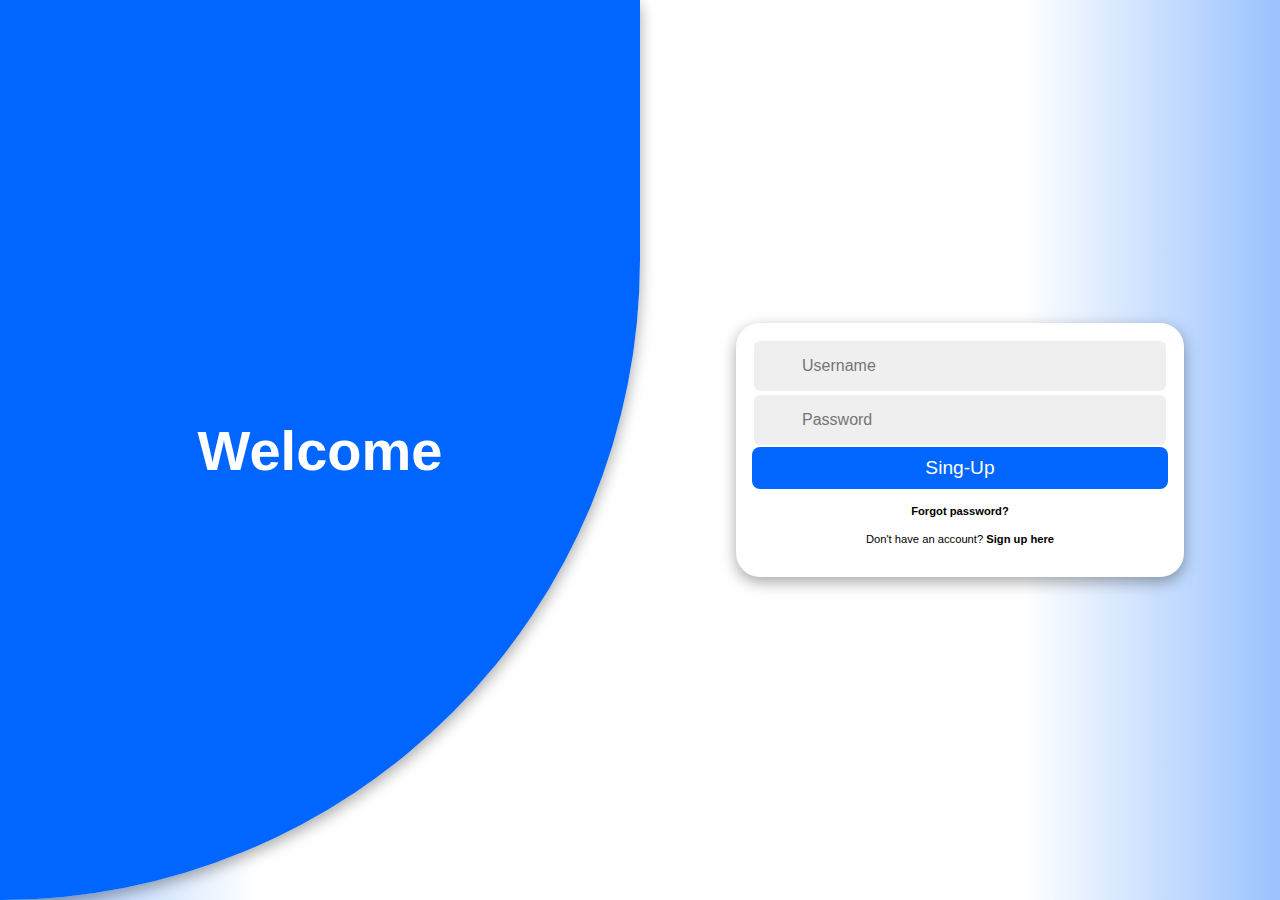
<file: userregister.html>
<!DOCTYPE html>
<html lang="en">
	<head>
		<title>SIGN</title>
		<link rel="website icon" type="png" href="./img/icon.png">
		<meta charset="UTF-8">
		<meta name="viewport" content="width=device-width, initial-scale=1.0">
		<style>
			:root {
				--primary-color: #0066ff;
				--secondary-color: #0066ff;
				--black: #000000;
				--white: #ffffff;
				--gray: #efefef;
				--gray-2: #757575;

				--facebook-color: #4267B2;
				--google-color: #DB4437;
				--twitter-color: #1DA1F2;
				--insta-color: #E1306C;
			}

			@import url('https://fonts.googleapis.com/css2?family=Poppins:wght@200;300;400;500;600&display=swap');

			* {
				font-family: 'Poppins', sans-serif;
				margin: 0;
				padding: 0;
				box-sizing: border-box;
			}

			html,
			body {
				background: rgb(0,102,255);
				background: linear-gradient(270deg, rgba(0,102,255,1) -30%, rgba(255,255,255,1) 20%, rgba(255,255,255,1) 80%, rgba(0,102,255,1) 130%);
				height: 100vh;
				overflow: hidden;
			}

			.container {
				position: relative;
				min-height: 100vh;
				overflow: hidden;
			}

			.row {
				display: flex;
				flex-wrap: wrap;
				height: 100vh;
			}

			.col {
				width: 50%;
			}

			.align-items-center {
				display: flex;
				align-items: center;
				justify-content: center;
				text-align: center;
			}

			.form-wrapper {
				width: 100%;
				max-width: 28rem;
			}

			.form {
				padding: 1rem;
				background-color:
					var(--white);
				border-radius: 1.5rem;
				width: 100%;
				box-shadow: rgba(0, 0, 0, 0.35) 0px 5px 15px;
				transform: scale(0);
				transition: .5s ease-in-out;
				transition-delay: 1s;
			}

			.input-group {
				position: relative;
				width: 100%;
				margin: 1rem 0;
			}

			.input-group i {
				position: absolute;
				top: 50%;
				left: 1rem;
				transform: translateY(-50%);
				font-size: 1.4rem;
				color: var(--gray-2);
			}

			.input-group input {
				width: 100%;
				padding: 1rem 3rem;
				font-size: 1rem;
				background-color: var(--gray);
				border-radius: .5rem;
				border: 0.125rem solid var(--white);
				outline: none;
			}

			.input-group input:focus {
				border: 0.125rem solid var(--primary-color);
			}
			.input-group2 input {
				width: 100%;
				padding: 1rem 3rem;
				font-size: 1rem;
				background-color: var(--gray);
				border-radius: .5rem;
				border: 0.125rem solid var(--white);
				outline: none;
			}

			.input-group2 input:focus {
				border: 0.125rem solid var(--secondary-color);
			}

			.form button {
				cursor: pointer;
				width: 100%;
				border: none;
				padding: .6rem 0;
				border-radius: .5rem;
				background-color:
					var(--primary-color);
				color: var(--white);
				font-size: 1.2rem;
				outline: none;
			}
			input[type=submit] {
				cursor: pointer;
				width: 100%;
				border: none;
				padding: .6rem 0;
				border-radius: .5rem;
				background-color:
					var(--secondary-color);
				color: var(--white);
				font-size: 1.2rem;
				outline: none;
			}

			.form p {
				margin: 1rem 0;
				font-size: .7rem;
			}

			.flex-col {
				flex-direction: column;
			}

			.social-list {
				margin: 2rem 0;
				padding: 1rem;
				border-radius: 1.5rem;
				width: 100%;
				box-shadow: rgba(0, 0, 0, 0.35) 0px 5px 15px;
				transform: scale(0);
				transition: .5s ease-in-out;
				transition-delay: 1.2s;
			}

			.social-list>div {
				color: var(--white);
				margin: 0 .5rem;
				padding: .7rem;
				cursor: pointer;
				border-radius: .5rem;
				cursor: pointer;
				transform: scale(0);
				transition: .5s ease-in-out;
			}

			.social-list>div:nth-child(1) {
				transition-delay: 1.4s;
			}

			.social-list>div:nth-child(2) {
				transition-delay: 1.6s;
			}

			.social-list>div:nth-child(3) {
				transition-delay: 1.8s;
			}

			.social-list>div:nth-child(4) {
				transition-delay: 2s;
			}

			.social-list>div>i {
				font-size: 1.5rem;
				transition: .4s ease-in-out;
			}

			.social-list>div:hover i {
				transform: scale(1.5);
			}

			.facebook-bg {
				background-color: var(--facebook-color);
			}

			.google-bg {
				background-color: var(--google-color);
			}

			.twitter-bg {
				background-color: var(--twitter-color);
			}

			.insta-bg {
				background-color: var(--insta-color);
			}

			.pointer {
				cursor: pointer;
			}

			.container.sign-in .form.sign-in,
			.container.sign-in .social-list.sign-in,
			.container.sign-in .social-list.sign-in>div,
			.container.sign-up .form.sign-up,
			.container.sign-up .social-list.sign-up,
			.container.sign-up .social-list.sign-up>div {
				transform: scale(1);
			}

			.content-row {
				position: absolute;
				top: 0;
				left: 0;
				pointer-events: none;
				z-index: 6;
				width: 100%;
			}

			.text {
				margin: 4rem;
				color: var(--white);
			}

			.text h2 {
				font-size: 3.5rem;
				font-weight: 800;
				margin: 2rem 0;
				transition: 1s ease-in-out;
			}

			.text p {
				font-weight: 600;
				transition: 1s ease-in-out;
				transition-delay: .2s;
			}

			.img img {
				width: 30vw;
				transition: 1s ease-in-out;
				transition-delay: .4s;
			}

			.text.sign-in h2,
			.text.sign-in p,
			.img.sign-in img {
				transform: translateX(-250%);
			}

			.text.sign-up h2,
			.text.sign-up p,
			.img.sign-up img {
				transform: translateX(250%);
			}

			.container.sign-in .text.sign-in h2,
			.container.sign-in .text.sign-in p,
			.container.sign-in .img.sign-in img,
			.container.sign-up .text.sign-up h2,
			.container.sign-up .text.sign-up p,
			.container.sign-up .img.sign-up img {
				transform: translateX(0);
			}

			/* BACKGROUND */

			.container::before {
				content: "";
				position: absolute;
				top: 0;
				right: 0;
				height: 100vh;
				width: 300vw;
				transform: translate(35%, 0);
				background-image: linear-gradient(-45deg, var(--primary-color) 0%, var(--secondary-color) 100%);
				transition: 1s ease-in-out;
				z-index: 6;
				box-shadow: rgba(0, 0, 0, 0.35) 0px 5px 15px;
				border-bottom-right-radius: max(50vw, 50vh);
				border-top-left-radius: max(50vw, 50vh);
			}

			.container.sign-in::before {
				transform: translate(0, 0);
				right: 50%;
			}

			.container.sign-up::before {
				transform: translate(100%, 0);
				right: 50%;
			}

			/* RESPONSIVE */

			@media only screen and (max-width: 425px) {

				.container::before,
				.container.sign-in::before,
				.container.sign-up::before {
					height: 100vh;
					border-bottom-right-radius: 0;
					border-top-left-radius: 0;
					z-index: 0;
					transform: none;
					right: 0;
				}

				/* .container.sign-in .col.sign-up {
					transform: translateY(100%);
				} */

				.container.sign-in .col.sign-in,
				.container.sign-up .col.sign-up {
					transform: translateY(0);
				}

				.content-row {
					align-items: flex-start !important;
				}

				.content-row .col {
					transform: translateY(0);
					background-color: unset;
				}

				.col {
					width: 100%;
					position: absolute;
					padding: 2rem;
					background-color: var(--white);
					border-top-left-radius: 2rem;
					border-top-right-radius: 2rem;
					transform: translateY(100%);
					transition: 1s ease-in-out;
				}

				.row {
					align-items: flex-end;
					justify-content: flex-end;
				}

				.form,
				.social-list {
					box-shadow: none;
					margin: 0;
					padding: 0;
				}

				.text {
					margin: 0;
				}

				.text p {
					display: none;
				}

				.text h2 {
					margin: .5rem;
					font-size: 2rem;
				}
			}


			/* -- YouTube Link Styles -- */

			#source-link {
				top: 60px;
			}

			#source-link>i {
				color: rgb(94, 106, 210);
			}

			#yt-link {
				top: 10px;
			}

			#yt-link>i {
				color: rgb(219, 31, 106);

			}

			.meta-link {
				align-items: center;
				backdrop-filter: blur(3px);
				background-color: rgba(255, 255, 255, 0.05);
				border: 1px solid rgba(255, 255, 255, 0.1);
				border-radius: 6px;
				box-shadow: 2px 2px 2px rgba(0, 0, 0, 0.1);
				cursor: pointer;
				display: inline-flex;
				gap: 5px;
				left: 10px;
				padding: 10px 20px;
				position: fixed;
				text-decoration: none;
				transition: background-color 600ms, border-color 600ms;
				z-index: 10000;
			}

			.meta-link:hover {
				background-color: rgba(255, 255, 255, 0.1);
				border: 1px solid rgba(255, 255, 255, 0.2);
			}

			.meta-link>i,
			.meta-link>span {
				height: 20px;
				line-height: 20px;
			}

			.meta-link>span {
				color: white;
				font-family: "Rubik", sans-serif;
				transition: color 600ms;
			}
		</style>
	</head>

	<body>
		<div id="container" class="container">
			<!-- FORM SECTION -->
			<div class="row">
				<!-- SIGN UP -->
				<div class="col align-items-center flex-col sign-up">
					<div class="form-wrapper align-items-center">
						<div class="form sign-up">
							<form name="register" action="http://localhost/company/userregister.php" method="POST">
								<div class="input-group2">
									<i class='bx bxs-user'></i>
									<input type="text" name="name" placeholder="Username" required>
								</div>
								<div class="input-group2">
									<i class='bx bxs-lock-alt'></i>
									<input type="password" name="password" placeholder="Password" required>
								</div>
								<div class="input-group2">
									<i class='bx bxs-user'></i>
									<input type="text" name="Name" placeholder="Name" required>
								</div>
								<div class="input-group2">
									<i class='bx bxs-user'></i>
									<input type="text" name="Address" placeholder="address" required>
								</div>
								<div class="input-group2">
									<i class='bx bx-mail-send'></i>
									<input type="email" name="email" placeholder="Email" required>
								</div>
								<div class="input-group2">
									<i class='bx bxs-user'></i>
									<input type="text" name="mobileNo" placeholder="Mobile Number" required>
								</div>
								<div align='left' class="form sign-up">
									<i class='bx bxs-user'></i>
									<label>User Type:&nbsp;</label>
									<input type="radio" name="userType" value="user" checked>User
									<input type="radio" name="userType" value="admin" required>Admin
								</div><br>
								<div>
									<input type="submit" name="submit" value="Sing-Up">
								</div>
							</form>
							<p>
								<span>
									Already have an account?
								</span>
								<b onclick="toggle()" class="pointer">
									Sign in here
								</b>
							</p>
						</div>
					</div>

				</div>
				<!-- END SIGN UP -->
				<!-- SIGN IN -->
				<div class="col align-items-center flex-col sign-in">
					<div class="form-wrapper align-items-center">
						<div class="form sign-in">
							<form name="register" action="http://localhost/company/userdetails.php" method="POST">
								<div class="input-group2">
									<i class='bx bxs-user'></i>
									<input type="text" name="uname" placeholder="Username" required>
								</div>
								<div class="input-group2">
									<i class='bx bxs-lock-alt'></i>
									<input type="password" name="psw" placeholder="Password" required>
								</div>
								<div>
									<input type="submit" name="submit" value="Sing-Up">
								</div>
							</form>
							<p>
								<b>
									Forgot password?
								</b>
							</p>
							<p>
								<span>
									Don't have an account?
								</span>
								<b onclick="toggle()" class="pointer">
									Sign up here
								</b>
							</p>
						</div>
					</div>
					<div class="form-wrapper">

					</div>
				</div>
				<!-- END SIGN IN -->
			</div>
			<!-- END FORM SECTION -->
			<!-- CONTENT SECTION -->
			<div class="row content-row">
				<!-- SIGN IN CONTENT -->
				<div class="col align-items-center flex-col">
					<div class="text sign-in">
						<h2>
							Welcome
						</h2>

					</div>
					<div class="img sign-in">

					</div>
				</div>
				<!-- END SIGN IN CONTENT -->
				<!-- SIGN UP CONTENT -->
				<div class="col align-items-center flex-col">
					<div class="img sign-up">

					</div>
					<div class="text sign-up">
						<h2>
							Join with us
						</h2>

					</div>
				</div>
				<!-- END SIGN UP CONTENT -->
			</div>
			<!-- END CONTENT SECTION -->
		</div>


		<!--Social Liks codings below-->
		<script>
			let container = document.getElementById('container')

			toggle = () => {
				container.classList.toggle('sign-in')
				container.classList.toggle('sign-up')
			}

			setTimeout(() => {
				container.classList.add('sign-in')
			}, 200)
		</script>
	</body>

</html>
</file>
